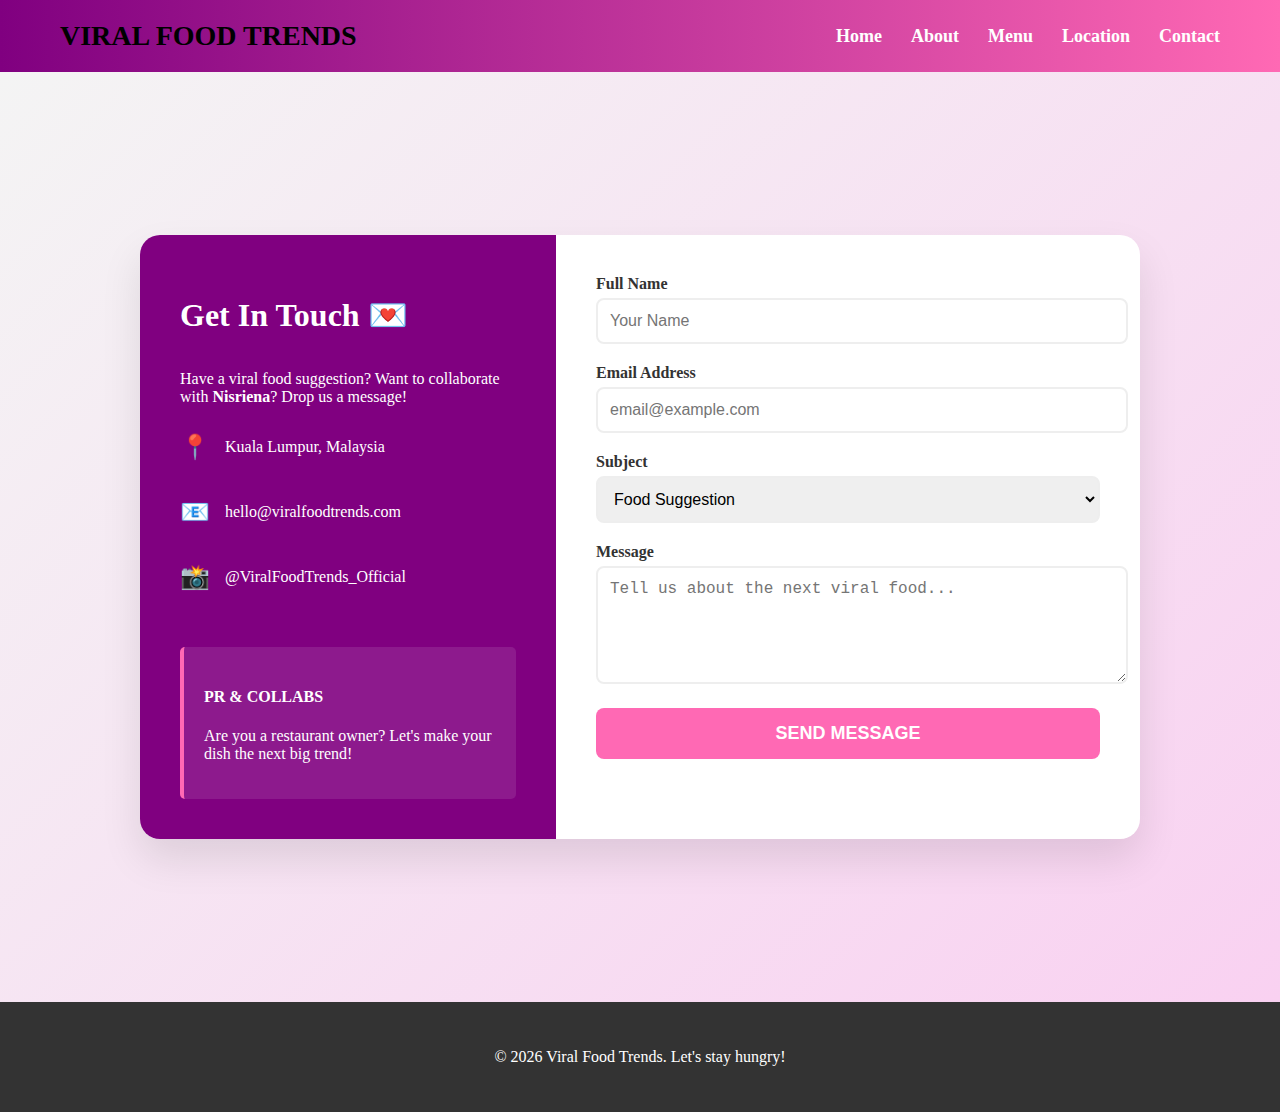
<file: contact.html>
<!DOCTYPE html>
<html>
<head>
    <meta charset="UTF-8">
    <title>Contact Us - Viral Food Trends</title>
    <link rel="stylesheet" href="style.css">
</head>
<body>

    <nav class="navbar internal-nav">
        <div class="logo">VIRAL FOOD TRENDS</div>
        <div class="nav-links">
            <a href="index.html">Home</a>
            <a href="about.html">About</a>
            <a href="menu.html">Menu</a>
            <a href="location.html">Location</a>
            <a href="contact.html">Contact</a>
        </div>
    </nav>

    <section class="contact-section">
        <div class="contact-wrapper">
            
            <div class="contact-info">
                <h1>Get In Touch 💌</h1>
                <p>Have a viral food suggestion? Want to collaborate with <strong>Nisriena</strong>? Drop us a message!</p>
                
                <div class="info-item">
                    <span>📍</span>
                    <p>Kuala Lumpur, Malaysia</p>
                </div>
                <div class="info-item">
                    <span>📧</span>
                    <p>hello@viralfoodtrends.com</p>
                </div>
                <div class="info-item">
                    <span>📸</span>
                    <p>@ViralFoodTrends_Official</p>
                </div>

                <div class="collab-box">
                    <h4>PR & COLLABS</h4>
                    <p>Are you a restaurant owner? Let's make your dish the next big trend!</p>
                </div>
            </div>

            <div class="contact-form-container">
                <form action="#">
                    <div class="input-group">
                        <label>Full Name</label>
                        <input type="text" placeholder="Your Name" required>
                    </div>

                    <div class="input-group">
                        <label>Email Address</label>
                        <input type="email" placeholder="email@example.com" required>
                    </div>

                    <div class="input-group">
                        <label>Subject</label>
                        <select>
                            <option>Food Suggestion</option>
                            <option>Collaboration</option>
                            <option>General Inquiry</option>
                        </select>
                    </div>

                    <div class="input-group">
                        <label>Message</label>
                        <textarea rows="5" placeholder="Tell us about the next viral food..."></textarea>
                    </div>

                    <button type="submit" class="contact-btn">SEND MESSAGE</button>
                </form>
            </div>

        </div>
    </section>

    <footer>
        <p>&copy; 2026 Viral Food Trends. Let's stay hungry!</p>
    </footer>

</body>
</html>
</file>
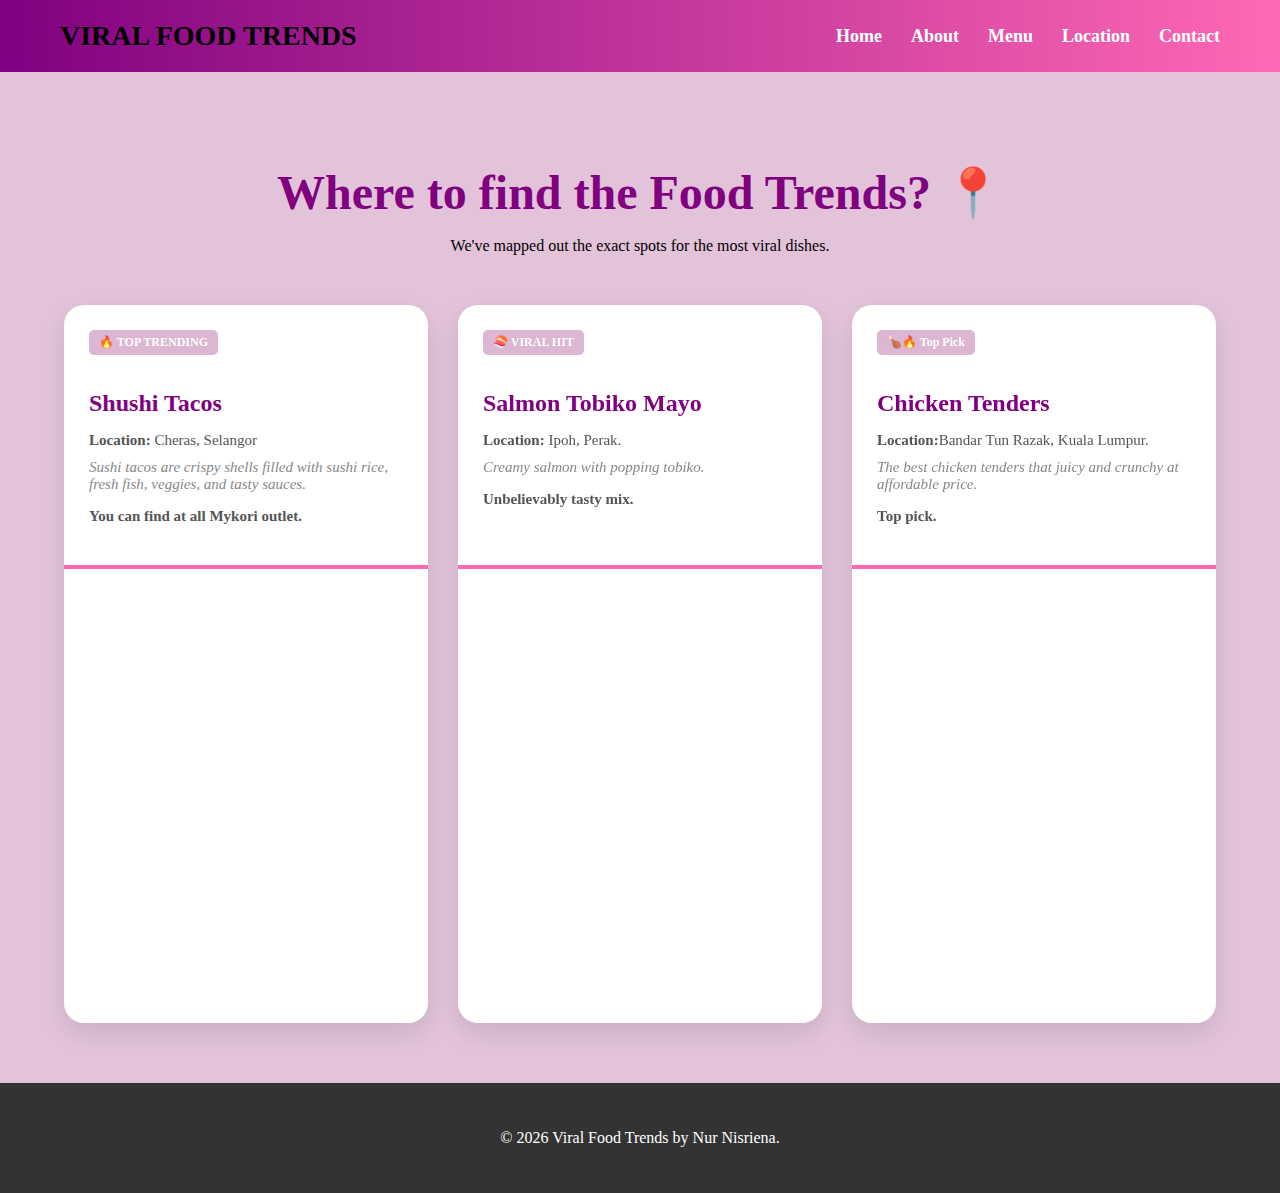
<file: location.html>
<!DOCTYPE html>
<html>
<head>
    <meta charset="UTF-8">
    <title>Viral Food Map - Locations</title>
    <link rel="stylesheet" href="style.css">
</head>
<body>

    <nav class="navbar internal-nav">
        <div class="logo">VIRAL FOOD TRENDS</div>
        <div class="nav-links">
            <a href="index.html">Home</a>
            <a href="about.html">About</a>
            <a href="menu.html">Menu</a>
            <a href="location.html">Location</a>
            <a href="contact.html">Contact</a>
        </div>
    </nav>

    <section class="location-page">
        <div class="location-header">
            <h1>Where to find the Food Trends? 📍</h1>
            <p>We've mapped out the exact spots for the most viral dishes.</p>
        </div>

        <div class="trend-locations-grid">
            
            <div class="location-card">
                <div class="card-info">
                    <span class="status-badge">🔥 TOP TRENDING</span>
                    <h2>Shushi Tacos</h2>
                    <p><strong>Location:</strong> Cheras, Selangor</p>
                    <p class="description">Sushi tacos are crispy shells filled with sushi rice, fresh fish, veggies, and tasty sauces.
                        <p><strong>You can find at all Mykori outlet.</strong></p>
                    </p>
                </div>

                <div class="card-map">
                    <iframe src="https://www.google.com/maps/embed?pb=!1m18!1m12!1m3!1d3983.974742784732!2d101.70927777474348!3d3.101369396874223!2m3!1f0!2f0!3f0!3m2!1i1024!2i768!4f13.1!3m3!1m2!1s0x31cc35d6de852a99%3A0xe4ca2dc77de51381!2sMykori%20%E2%80%A2%20Bandar%20Sri%20Permaisuri!5e0!3m2!1sen!2smy!4v1772195444975!5m2!1sen!2smy" width="600" height="450" style="border:0;" allowfullscreen="" loading="lazy" referrerpolicy="no-referrer-when-downgrade"></iframe>
                </div>
            </div>

            <div class="location-card">
                <div class="card-info">
                    <span class="status-badge">🍣 VIRAL HIT</span>
                    <h2>Salmon Tobiko Mayo</h2>
                    <p><strong>Location:</strong> Ipoh, Perak.</p>
                    <p class="description">Creamy salmon with popping tobiko.</p>
                    <strong><p>Unbelievably tasty mix.</p></strong>
                </div>
                <div class="card-map">
                   <iframe src="https://www.google.com/maps/embed?pb=!1m18!1m12!1m3!1d3976.9654539673093!2d101.09065167733013!3d4.60021068344776!2m3!1f0!2f0!3f0!3m2!1i1024!2i768!4f13.1!3m3!1m2!1s0x31caed9c5cf53559%3A0x2f6bdb4880ea7031!2sSushi%20YA%20Greentown%20%7C%20Ipoh%20%7C%20Perak!5e0!3m2!1sen!2smy!4v1772195958658!5m2!1sen!2smy" width="600" height="450" style="border:0;" allowfullscreen="" loading="lazy" referrerpolicy="no-referrer-when-downgrade"></iframe>
                </div>
            </div>

            <div class="location-card">
                <div class="card-info">
                    <span class="status-badge">🍗🔥 Top Pick</span>
                    <h2>Chicken Tenders</h2>
                    <p><strong>Location:</strong>Bandar Tun Razak, Kuala Lumpur.</p>
                    <p class="description">The best chicken tenders that juicy and crunchy at affordable price.</p>
                    <strong><p>Top pick.</p></strong>
                </div>
                <div class="card-map">
                    <iframe src="https://www.google.com/maps/embed?pb=!1m18!1m12!1m3!1d3983.97189988678!2d101.71966077474342!3d3.1021238968734512!2m3!1f0!2f0!3f0!3m2!1i1024!2i768!4f13.1!3m3!1m2!1s0x31cc353b0f8c5e59%3A0x764d99d94b816071!2sBrek-Laju%20(%20Gerai%20)!5e0!3m2!1sen!2smy!4v1772194939398!5m2!1sen!2smy" width="600" height="450" style="border:0;" allowfullscreen="" loading="lazy" referrerpolicy="no-referrer-when-downgrade"></iframe>
                </div>
            </div>

        </div>
    </section>

    <footer>
        <p>&copy; 2026 Viral Food Trends by Nur Nisriena.</p>
    </footer>

</body>
</html>
</file>
<file: style.css>
body {
    margin: 0;
    font-family: "Times New Roman", serif;
}

.hero {
    height: 100vh;
    background: 
        linear-gradient(rgba(128,0,128,0.6), rgba(255,105,180,0.6)),
        url("image/background home.jpeg");
    background-size: cover;
    background-position: center;
    color: white;
    position: relative;
}


.navbar {
    display: flex;
    justify-content: space-between;
    align-items: center;
    padding: 20px 60px;
}

.logo {
    font-size: 28px;
    font-weight: bold;
}

.nav-links a {
    text-decoration: none;
    color: white;
    margin-left: 25px;
    font-weight: bold;
    font-size: 18px;
}

.nav-links a:hover {
    color: yellow;
}


.hero-content {
    position: absolute;
    top: 50%;
    left: 10%;
    transform: translateY(-50%);
    max-width: 600px;
}

.hero-content h4 {
    letter-spacing: 2px;
}

.hero-content h1 {
    font-size: 48px;
    margin: 10px 0;
}

.hero-content p {
    font-size: 18px;
    margin-bottom: 25px;
}

.btn {
    background-color: hotpink;
    padding: 12px 25px;
    text-decoration: none;
    color: white;
    font-weight: bold;
    border-radius: 30px;
}

.btn:hover {
    background-color: purple;
}

.internal-nav {
    background: linear-gradient(to right, purple, hotpink);
    position: relative;
}

.menu-container {
    padding: 60px 10%;
    background-color:#ddb6d3 ;
}

.menu-header {
    text-align: center;
    margin-bottom: 50px;
}

.menu-header h1 {
    font-size: 40px;
    color: purple;
}

.menu-grid {
    display: grid;
    grid-template-columns: repeat(auto-fit, minmax(280px, 1fr));
    gap: 30px;
}

.menu-card {
    background: #fce8f7;
    border-radius: 15px;
    overflow: hidden;
    box-shadow: 0 10px 20px rgba(0,0,0,0.1);
    transition: transform 0.3s ease;
}

.menu-card:hover {
    transform: translateY(-10px);
}

.menu-card img {
    width: 100%;
    height: 200px;
    object-fit: cover;
}



.card-content {
    padding: 20px;
}

.card-content h3 {
    margin: 0 0 10px 0;
    color: #333;
}

.card-content p {
    font-size: 14px;
    color: #666;
    margin-bottom: 15px;
}

.trend-tag {
    display: inline-block;
    background: #f0f0f0;
    padding: 5px 12px;
    border-radius: 20px;
    font-size: 12px;
    font-weight: bold;
    color: hotpink;
}


footer {
    text-align: center;
    padding: 30px;
    background: #333;
    color: white;
}



.about-section {
    padding: 80px 10%;
    background-color: #f8dcf2;
    min-height: 80vh;
    display: flex;
    align-items: center;
}

.about-container {
    display: flex;
    align-items: center;
    gap: 50px;
    flex-wrap: wrap; 
}

.about-image {
    flex: 1;
    min-width: 300px;
    text-align: center;
}

.about-image img {
    width: 100%;
    max-width: 400px;
    border-radius: 20px;
    border: 8px solid hotpink;
    box-shadow: 15px 15px 0px purple;
}

.about-text {
    flex: 1;
    min-width: 300px;
}

.about-text h4 {
    color: hotpink;
    letter-spacing: 3px;
    margin-bottom: 10px;
}

.about-text h1 {
    font-size: 42px;
    color: purple;
    margin-bottom: 5px;
}

.age-tag {
    font-weight: bold;
    color: #666;
    margin-bottom: 20px;
    font-style: italic;
}

.about-text p {
    font-size: 17px;
    color: #444;
    line-height: 1.8;
    margin-bottom: 15px;
}

.social-mini {
    margin-top: 30px;
    padding-top: 20px;
    border-top: 1px solid #ddd;
}

.social-mini span {
    font-weight: bold;
    color: purple;
}


@media (max-width: 768px) {
    .about-container {
        flex-direction: column;
        text-align: center;
    }
    
    .about-text h1 {
        font-size: 32px;
    }
}



.contact-section {
    padding: 60px 10%;
    background: linear-gradient(135deg, #f4f4f4 0%, #f9d1f1 100%);
    min-height: 90vh;
    display: flex;
    justify-content: center;
    align-items: center;
}

.contact-wrapper {
    display: flex;
    background: white;
    border-radius: 20px;
    overflow: hidden;
    box-shadow: 0 20px 40px rgba(0,0,0,0.1);
    max-width: 1000px;
    width: 100%;
}


.contact-info {
    flex: 1;
    background: purple;
    color: white;
    padding: 40px;
    display: flex;
    flex-direction: column;
    justify-content: center;
}

.contact-info h1 {
    font-size: 32px;
    margin-bottom: 20px;
}

.info-item {
    display: flex;
    align-items: center;
    margin-bottom: 15px;
}

.info-item span {
    font-size: 24px;
    margin-right: 15px;
}

.collab-box {
    margin-top: 30px;
    padding: 20px;
    background: rgba(255, 255, 255, 0.1);
    border-left: 4px solid hotpink;
    border-radius: 5px;
}


.contact-form-container {
    flex: 1.5;
    padding: 40px;
}

.input-group {
    margin-bottom: 20px;
}

.input-group label {
    display: block;
    font-weight: bold;
    margin-bottom: 5px;
    color: #333;
}

.input-group input, 
.input-group select, 
.input-group textarea {
    width: 100%;
    padding: 12px;
    border: 2px solid #eee;
    border-radius: 8px;
    font-size: 16px;
    outline: none;
    transition: 0.3s;
}

.input-group input:focus, 
.input-group textarea:focus {
    border-color: hotpink;
}

.contact-btn {
    width: 100%;
    padding: 15px;
    background: hotpink;
    color: white;
    border: none;
    border-radius: 8px;
    font-size: 18px;
    font-weight: bold;
    cursor: pointer;
    transition: 0.3s;
}

.contact-btn:hover {
    background: lightpurple;
    letter-spacing: 1px;
}


@media (max-width: 768px) {
    .contact-wrapper {
        flex-direction: column;
    }
    .contact-info {
        padding: 30px;
    }
}

.location-page {
    padding: 60px 5%;
    background-color: #e2c3da;
}

.location-header {
    text-align: center;
    margin-bottom: 50px;
}

.location-header h1 {
    font-size: 3rem;
    color: purple;
    margin-bottom: 10px;
}

.trend-locations-grid {
    display: grid;
    grid-template-columns: repeat(auto-fit, minmax(350px, 1fr));
    gap: 30px;
}

.location-card {
    background: white;
    border-radius: 20px;
    overflow: hidden;
    box-shadow: 0 10px 25px rgba(0,0,0,0.1);
    display: flex;
    flex-direction: column;
    transition: 0.3s;
}

.location-card:hover {
    transform: translateY(-5px);
}

.card-info {
    padding: 25px;
}

.status-badge {
    background: #ddb6d3;
    color: white;
    padding: 5px 10px;
    border-radius: 5px;
    font-size: 12px;
    font-weight: bold;
    display: inline-block;
    margin-bottom: 15px;
}

.card-info h2 {
    color: purple;
    margin-bottom: 10px;
}

.card-info p {
    color: #555;
    font-size: 15px;
    margin-bottom: 5px;
}

.description {
    font-style: italic;
    color: #888 !important;
    margin-top: 10px;
}

.card-map {
    margin-top: auto; 
    border-top: 4px solid hotpink;
}


@media (max-width: 480px) {
    .trend-locations-grid {
        grid-template-columns: 1fr;
    }
}
</file>
